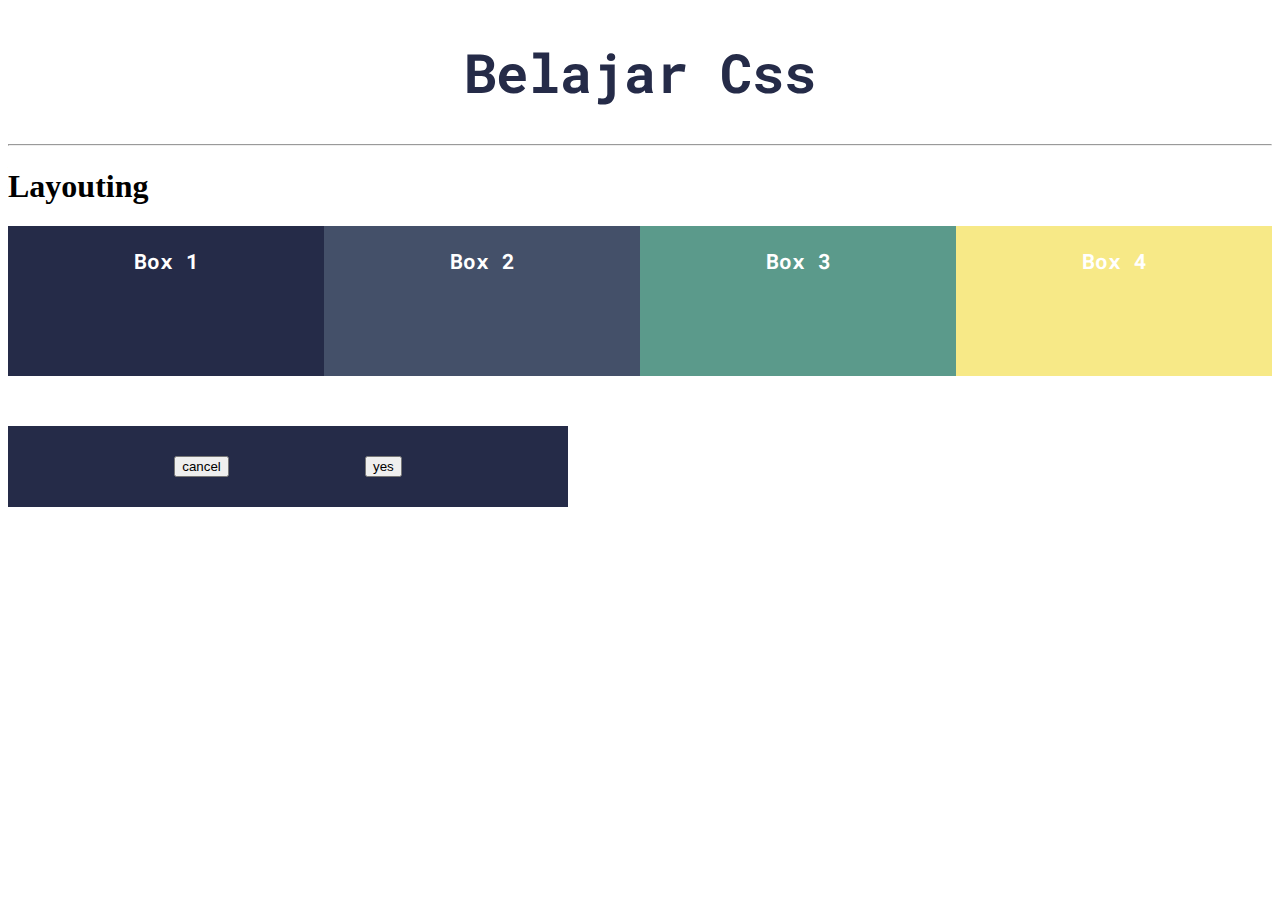
<file: index.html>
<!DOCTYPE html>
<html lang="en">

<head>
    <meta charset="UTF-8">
    <meta name="viewport" content="width=device-width, initial-scale=1.0">
    <title>Ribit Code Learn Html</title>
    <link rel="stylesheet" href="./page.css" />
</head>

<body>
    <div class="container">
        <div class="row">
            <h1 class="title">Belajar Css</h1>
            <hr />
        </div>
    </div>
    <div>
        <div>
            <h1>Layouting</h1>
        </div>
        <div class="container-box">
            <div class="box-1">
                <p>Box 1</p>
            </div>
            <div class="box-2">
                <p>Box 2</p>
            </div>
            <div class="box-3">
                <p>Box 3</p>
            </div>
            <div class="box-4">
                <p>Box 4</p>
            </div>
        </div>
        <div class="container-button">
            <button>cancel</button>
            <button>yes</button>
        </div>
    </div>
</body>

</html>
</file>
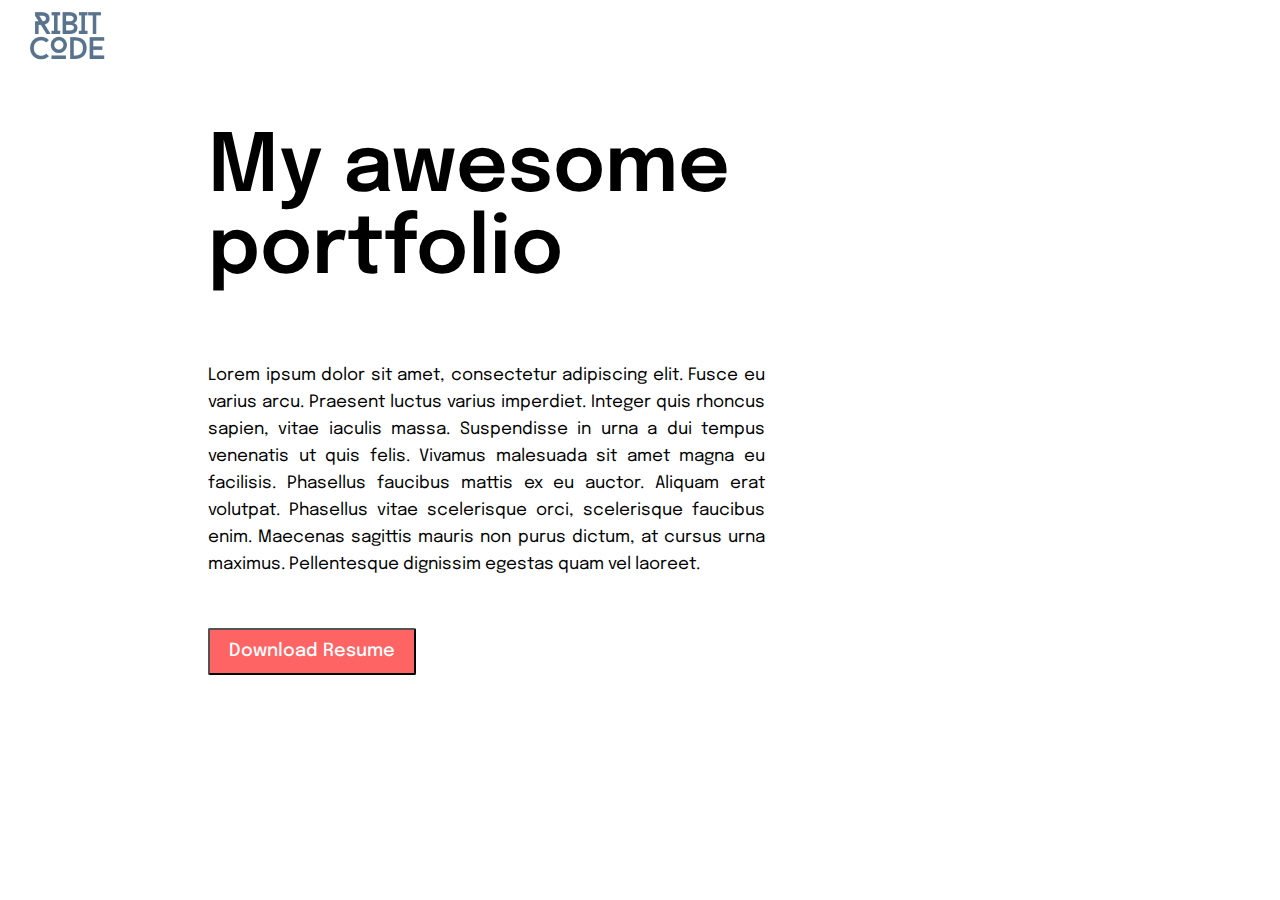
<file: pages/index.html>
<!DOCTYPE html>
<html lang="en">

<head>
    <meta charset="UTF-8">
    <meta name="viewport" content="width=device-width, initial-scale=1.0">
    <title>Ribit Code Learn Html</title>
    <link rel="stylesheet" href="../styles/index.css" />
</head>

<body>
    <div>
        <img src="../assets/logo.png" class="logo" />
    </div>
    <div class="container">
        <div class="col-1">
            <h1 class="title">My awesome portfolio</h1>
        </div>
        <div>
            <div class="container-paragraft">
                <p class="paragraft">
                    Lorem ipsum dolor sit amet, consectetur adipiscing elit. Fusce eu varius arcu. Praesent luctus
                    varius
                    imperdiet. Integer quis rhoncus sapien, vitae iaculis massa. Suspendisse in urna a dui tempus
                    venenatis
                    ut
                    quis felis. Vivamus malesuada sit amet magna eu facilisis. Phasellus faucibus mattis ex eu auctor.
                    Aliquam
                    erat volutpat. Phasellus vitae scelerisque orci, scelerisque faucibus enim. Maecenas sagittis mauris
                    non
                    purus dictum, at cursus urna maximus. Pellentesque dignissim egestas quam vel laoreet.
                </p>
            </div>
        </div>
        <div class="container-button">
            <Button id="button-submit">Download Resume</Button>
        </div>
    </div>
</body>

</html>
</file>
<file: page.css>
@import url('https://fonts.googleapis.com/css2?family=Roboto+Mono&display=swap');

/* px em vw % vh */
.container {}

.row {
    margin-top: 20px;
}



.title {
    text-align: center;
    font-family: 'Roboto Mono', monospace;
    font-size: 54px;
    color: #252B48;
}


/* ;ayout */

.container-box {
    display: grid;
    grid-template-columns: repeat(4, 1fr);
}

.box-1 {
    background-color: #252B48;
    width: 100%;
    height: 150px;
}

.box-2 {
    background-color: #445069;
    width: 100%;
    height: 150px;
}

.box-3 {
    background-color: #5B9A8B;
    width: 100%;
    height: 150px;
}

.box-4 {
    background-color: #F7E987;
    width: 100%;
    height: 150px;
}

.container-box p {
    color: white;
    font-size: 21px;
    font-weight: bold;
    font-family: 'Roboto Mono', monospace;
    text-align: center;
}


.container-button {
    display: flex;
    justify-content: space-evenly;
    background-color: #252B48;
    width: 500px;
    margin-top: 50px;
    padding: 30px;
}

@media (max-width:700px) {
    .container-box {
        display: grid;
        grid-template-columns: repeat(2, 1fr);
    }
}

@media (max-width:500px) {
    .container-box {
        display: grid;
        grid-template-columns: repeat(1, 1fr);
    }
}
</file>
<file: styles/index.css>
@import url('https://fonts.googleapis.com/css2?family=Epilogue:wght@600&display=swap');
@import url('https://fonts.googleapis.com/css2?family=Epilogue:wght@500&display=swap');

.logo {
    width: 118px;
    height: 62px;
    top: 31px;
    left: 27px
}

.title {
    font-family: 'Epilogue', sans-serif;
    font-size: 80px;
    font-weight: 600;
    letter-spacing: 0em;
    animation-name: animasi-masuk;
    animation-duration: 1s;
    animation-fill-mode: forwards;
    animation-timing-function: ease-in-out;
}


@keyframes animasi-masuk {
    from {
        opacity: 0;
    }

    to {
        opacity: 1;
    }
}

.col-1 {
    width: 557px;
    top: 155px;
    left: 145px;
    gap: 40px;

}

.container {
    display: grid;
    margin-left: 200px;
    margin-right: 200px;
    grid-template-columns: repeat(1, 557px);
}

.container-paragraft {
    width: 557px;
    height: 216px;
    border: 1px;
}

.paragraft {
    font-family: 'Epilogue', sans-serif;
    font-size: 17px;
    font-weight: 400;
    line-height: 27px;
    letter-spacing: 0em;
    text-align: justify;
}

.container-button {
    margin-top: 50px;
    margin-bottom: 50px;
}

#button-submit {
    width: 208px;
    height: 47px;
    top: 476px;
    border-radius: 2px;
    background: #FF6464;
    font-family: 'Epilogue', sans-serif;
    font-size: 18px;
    font-weight: 500;
    line-height: 29px;
    letter-spacing: 0px;
    text-align: center;
    color: #FFFFFF;
    cursor: pointer;
}

#button-submit:hover {
    transform: scale(1.1);
}
</file>
